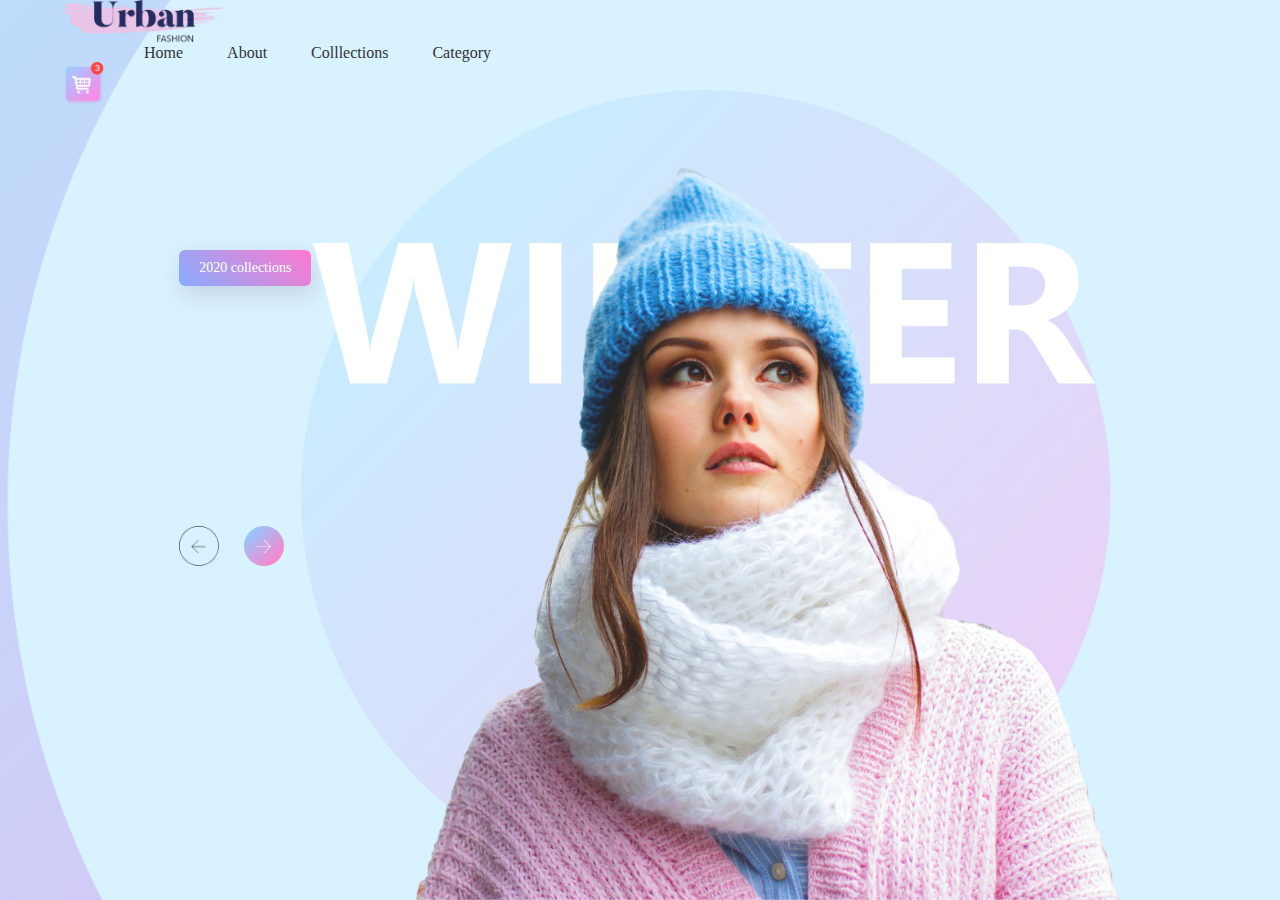
<file: w/myweb/index.html>
<html>
<head>
   
    <title>wd</title>
    <link rel="stylesheet" href="index.css" />
</head>
<body>
       <div class="rr">
        <div class="navbar">
            <img src="logo.png" class="logo">
            <nav>
                <ul>
                    <li><a hreff="">Home</a></li>
                    <li><a hreff="">About</a></li>
                    <li><a hreff="">Colllections</a></li>
                    <li><a hreff="">Category</a></li>
                </ul>
            </nav>
            <img src="cart.png" class="cart">
        </div>

       
       <div class="content">
        <a href="" class="btn">2020 collections</a>
        <h1 class="anim">you should always<br>feel pretty</h1>
        <p class="anim">clothes that are sure to heat up your winter.</p>

        <div class="arrow-icons">
            <img src="back-arrow.png">
            <img src="next-arrow.png">
        </div>
       </div>
       <img src="img.png" class="cp">
       


     

</body>
</html>
</file>
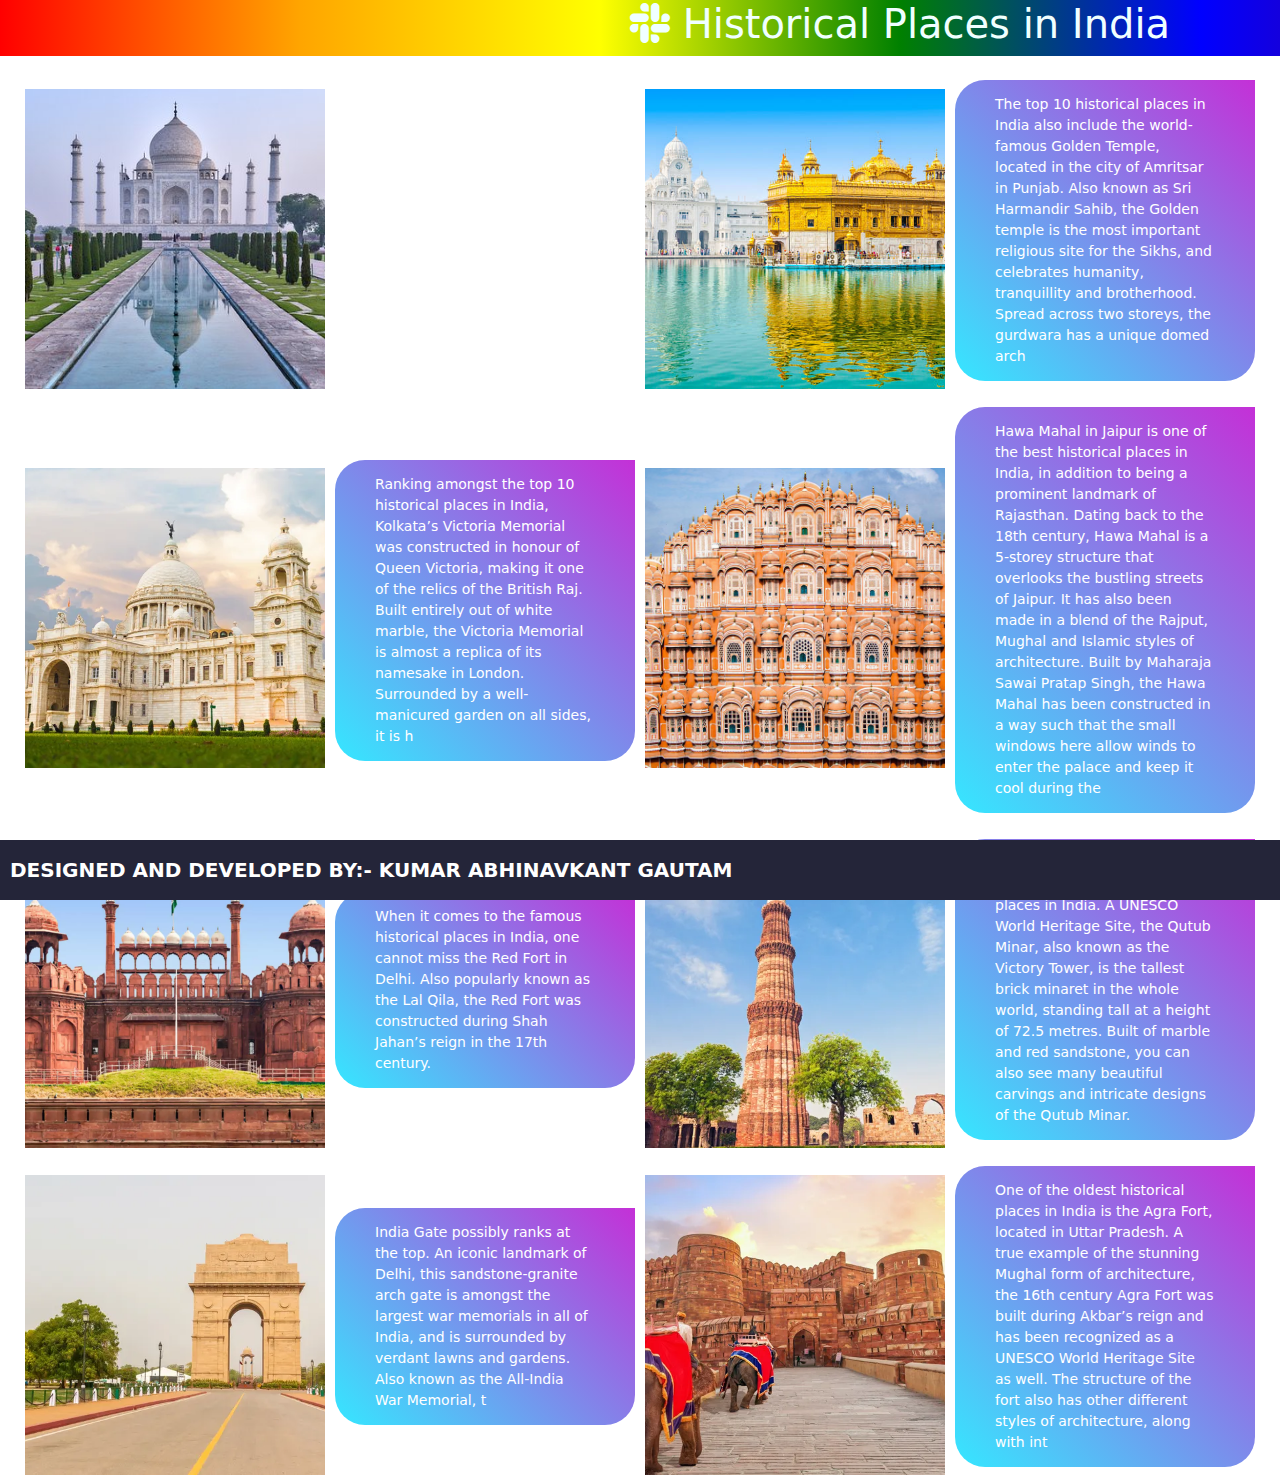
<file: w/hpi/m.html>
<!DOCTYPE html>
<html>
    <head>
        <title>Historical</title>
        <meta charset="UTF-8" />
        <meta name="viewport" content="width=device-width, initial-scale=1.0" />
        <link rel="stylesheet" href="m.css">
        <link href="https://cdn.jsdelivr.net/npm/bootstrap@5.2.0/dist/css/bootstrap.min.css" rel="stylesheet">
        <link rel="stylesheet" href="https://cdn.jsdelivr.net/npm/bootstrap-icons@1.10.2/font/bootstrap-icons.css">

    </head>
    <body>
        <div class="header">
            <h1><i class="bi bi-slack"></i> </i>Historical Places in India</h1>
        </div>
        <div class="main">
                <img src="z.jpg">
                <p class="btn">One of the most famous historical sites in India, the Taj Mahal of Agra dates back to the 17th century. It was built by Shah Jahan, the Mughal emperor, in the memory of Mumtaz Mahal, his third wife. It is also the abode of the tomb of Shah Jahan himself.</p>
                <img src="g.jpg">
                <p class="max">The top 10 historical places in India also include the world-famous Golden Temple, located in the city of Amritsar in Punjab. Also known as Sri Harmandir Sahib, the Golden temple is the most important religious site for the Sikhs, and celebrates humanity, tranquillity and brotherhood.

                    Spread across two storeys, the gurdwara has a unique domed arch</p>
                <img src="vm.jpg">
                <p class="xox">Ranking amongst the top 10 historical places in India, Kolkata’s Victoria Memorial was constructed in honour of Queen Victoria, making it one of the relics of the British Raj. Built entirely out of white marble, the Victoria Memorial is almost a replica of its namesake in London.

                    Surrounded by a well-manicured garden on all sides, it is h</p>
                <img src="x.jpg">
                <p class="a">Hawa Mahal in Jaipur is one of the best historical places in India, in addition to being a prominent landmark of Rajasthan. Dating back to the 18th century, Hawa Mahal is a 5-storey structure that overlooks the bustling streets of Jaipur. It has also been made in a blend of the Rajput, Mughal and Islamic styles of architecture.

                    Built by Maharaja Sawai Pratap Singh, the Hawa Mahal has been constructed in a way such that the small windows here allow winds to enter the palace and keep it cool during the</p>
                <img src="y.webp">
                <p class="b">When it comes to the famous historical places in India, one cannot miss the Red Fort in Delhi. Also popularly known as the Lal Qila, the Red Fort was constructed during Shah Jahan’s reign in the 17th century.</p>
                <img src="q.jpg">
                <p class="c">Delhi’s Qutub Minar ranks amongst the top 10 historical places in India. A UNESCO World Heritage Site, the Qutub Minar, also known as the Victory Tower, is the tallest brick minaret in the whole world, standing tall at a height of 72.5 metres. Built of marble and red sandstone, you can also see many beautiful carvings and intricate designs of the Qutub Minar.
                </p>
                <img src="i.jpg">
                <p class="d">India Gate possibly ranks at the top. An iconic landmark of Delhi, this sandstone-granite arch gate is amongst the largest war memorials in all of India, and is surrounded by verdant lawns and gardens.

                    Also known as the All-India War Memorial, t</p>
                <img src="a.jpg">
                <p class="e">One of the oldest historical places in India is the Agra Fort, located in Uttar Pradesh. A true example of the stunning Mughal form of architecture, the 16th century Agra Fort was built during Akbar’s reign and has been recognized as a UNESCO World Heritage Site as well.

                    The structure of the fort also has other different styles of architecture, along with int</p>
        </div>
        
<div class="footer">
    <p>Designed and Developed by:- kumar abhinavkant gautam</p>
</div>                                                          

    </body>
</html>
</file>
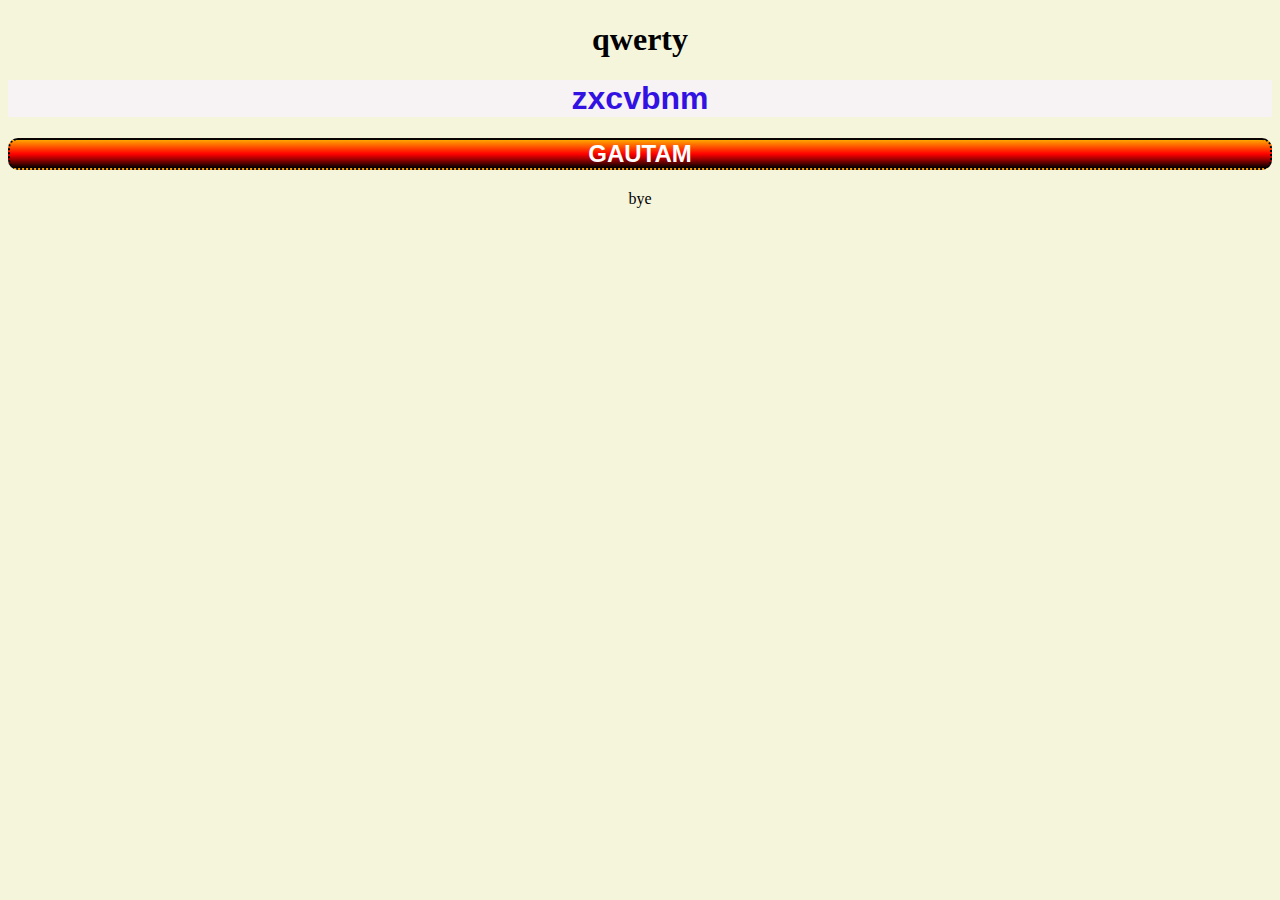
<file: w/wt/t2.html>
<!DOCTYPE html>
    <html lang="en">
        <head>
            <title> test2 </title>
            <link href="t2.css" rel="stylesheet">
        
        </head>
        <body>
            <div align="center">
                <h1>qwerty </h1>
                <h1 id="a">zxcvbnm</h1>
                <h2>GAUTAM</h1>
                <label>bye</label>
            </div>
          
        </body>
</html>
</file>
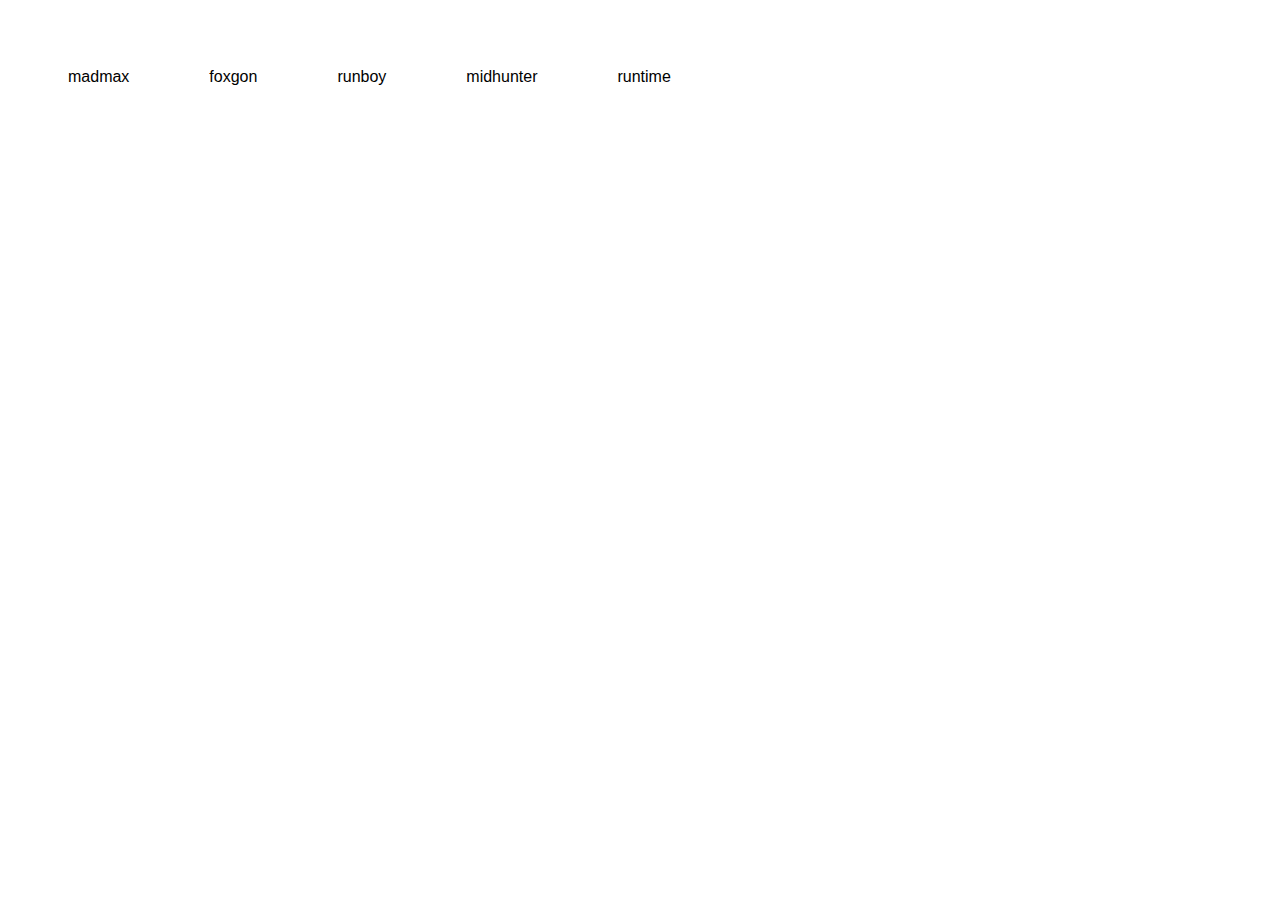
<file: w/wt/t4.html>
<!DOCTYPE html>
<html lang="en">
    <head>
        <title> t4</title>
        <style>
               
            #h{grid-area: h;}
            #t{grid-area: t;}
            #k{grid-area: k;}
            #v{grid-area: v;}
            #g{grid-area: g;}

            #m{
                
                display: flex;
                flex-direction: row;
                /*grid-template-areas: "h h h h h "
                "t t t k k k k"
                "v v v v v" ;*/
                padding: 20px;
                background-image:url(https://images.pexels.com/photos/7601665/pexels-photo-7601665.jpeg?auto=compress&cs=tinysrgb&w=1260&h=750&dpr=1)
            }
            #m >div{
                font-family: 'Gill Sans', 'Gill Sans MT', Calibri, 'Trebuchet MS', sans-serif;
                background-color: rgb(255, 255, 255);
                padding: 20px;
                border-radius: 20px;
                margin: 20px;
            }
        </style>
   


    </head>
    <body>
        <div id="m">
            <div id="h">madmax</div>
            <div id="t">foxgon</div>
            <div id="k">runboy</div>
            <div id="v">midhunter</div>
            <div id="g">runtime</div>
        </div>




    </body>
</html>
</file>
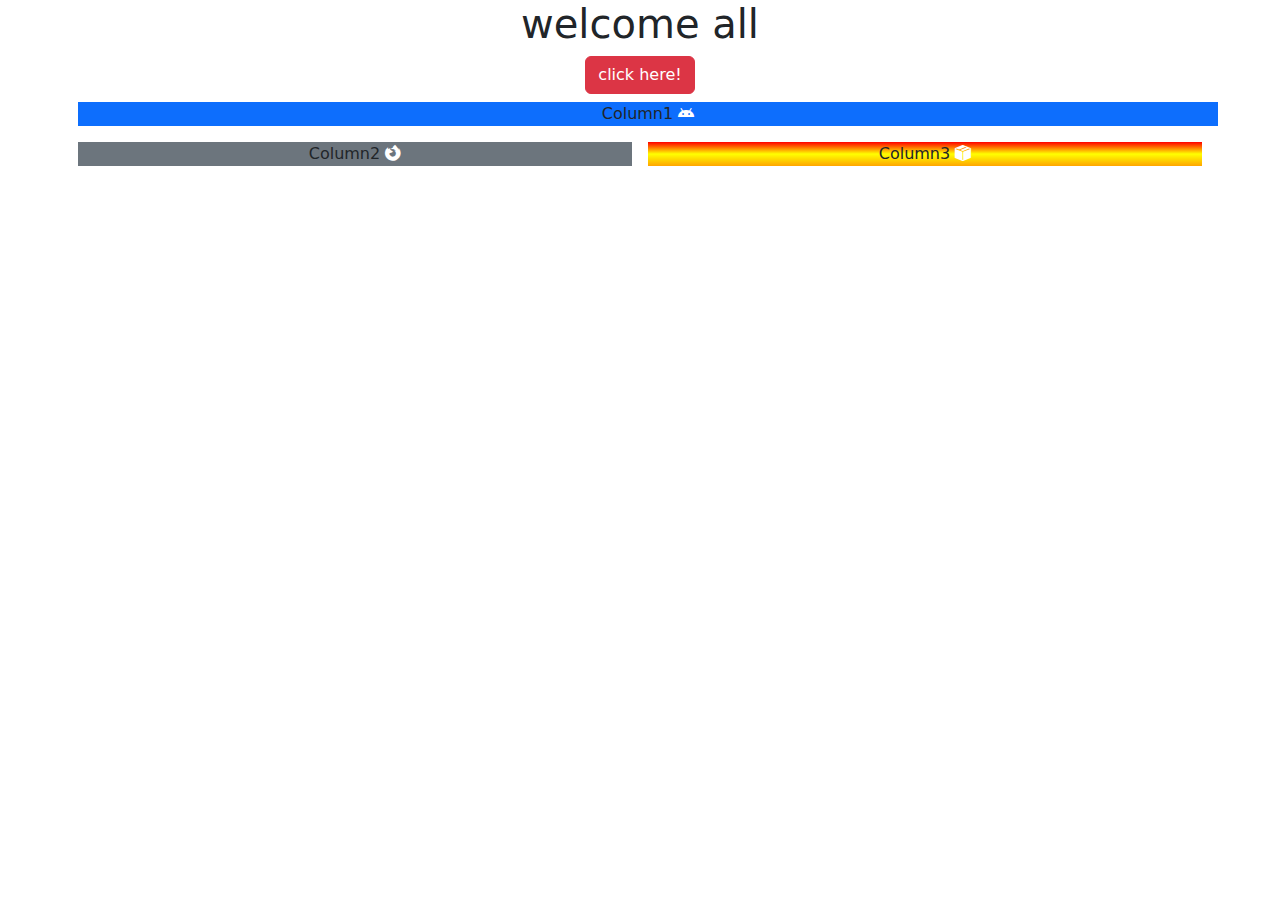
<file: w/wt/t5.html>
<!DOCTYPE html>
<html lang="en">
    <head>
        <title>t5</title>
        <meta charset="UTF-8">
        <!-- CSS only -->
<link href="https://cdn.jsdelivr.net/npm/bootstrap@5.2.0/dist/css/bootstrap.min.css" rel="stylesheet">
<link rel="stylesheet" href="https://cdn.jsdelivr.net/npm/bootstrap-icons@1.10.2/font/bootstrap-icons.css">
    </head>
    <body>
        <div align="center">
            <h1>welcome all</h1>
            <button class="btn btn-danger">click here!</button>
            <div class="container text-center">
                <div class="row">
                  <div class="col-xxl bg-primary m-2">
                    Column1 <i class="bi bi-android" style="color: white;"></i>
                  </div>
                  <div class="col-lg bg-secondary m-2">
                    Column2 <i class="bi bi-browser-firefox" style="color: white;"></i>
                  </div>
                  <div class="col-lg bg-success m-2" style="background-image: linear-gradient(red, yellow, orange);">
                    Column3 <i class="bi bi-box-seam-fill" style="color: white;"></i>
                  </div>
                </div>
              </div>
        </div>
        
      

    </body>
</html>
</file>
<file: w/myweb/index.css>
*{
    margin: 0;
    padding: 0;
}
.rr{
    height: 100vh;
    width: 100%;
    background-image: url(background.png);
    background-position: center;
    background-size: cover;
    padding-left: 5%;
    padding-right: 5%;
    box-sizing: border-box;
    position: relative;
    
}
.navbar{
    width: 100%;
    height: 15vh;
    margin: auto;
    align-items: center;
}
.logo{
    width: 160px;
    cursor: pointer;
}
.cart{
    width: 40px;
    cursor: pointer;
}

nav{
    flex: 1;
    padding-left: 60px;
}
nav ul li{
    display: inline-block;
    list-style: none;
    margin: 0px 20px;
}
nav ul li a{
    text-decoration: none;
    color: #333;
}
.content h1{
    font-size: 60px;
    font-weight: 100;
    margin-top: 24px;
    margin-bottom: 15px;
    color: #232d60;
}
.content p{
    font-size: 20px;
    color: #6a7199;
}
.content{
    margin-left: 10%;
    margin-top: 10%;
}
.content .btn{
    display: inline-block;
    background: linear-gradient(45deg, #87adfe, #ff77cd);
    border-radius: 6px;
    padding: 10px 20px;
    box-sizing: border-box;
    text-decoration: none;
    color: #fff;
    box-shadow: 3px 8px 22px rgba(94,28,68,0.15);
}
.arrow-icons{
    margin-top: 40px;
    display: flex; 
}
.arrow-icons img{
    width: 40px;
    margin-right:25px;
}
.cp{
    height: 90%;
    position: absolute;
    bottom: 0;
    right: 160px;
}
.btn{
    display: inline-block;
    background-image: linear-gradient(45deg, #df4881, #c430d7);
    border-radius: 30px;
    padding: 14px 40px;
    font-size: 14px;
    border-top-right-radius: 0;
    text-decoration: none;
    transition: 0.5s;
    color: #fff;
}
.btn:hover{
    border-top-right-radius: 30px;
}
.anim{
     opacity: 0;
     transform: translateY(30px);
     animation: moveup 0.5s linear forwards;
}
@keyframes moveup{
    100%{
        opacity: 1;
        transform: translateY(0px);
    }
}
</file>
<file: w/hpi/m.css>
.body {
    background-attachment: scroll;
    background-size: cover;
    min-height: 100vh;
    overflow-x: hidden;
   
}
.header{
    color: azure;
    width: 1800px;
    top: 0px;
    left: 0px;
    background-image: linear-gradient(to left, violet, indigo, blue, green, yellow, orange, red);
    text-align: center;
    position: fixed;
    z-index: 12;
}
.footer{
    bottom: 0;
    Left: 0;
    position: fixed;
    width: 1800px;
    height: 60px;
    line-height: 60px;
    background: #242539;
    
}
.footer p{
    font-weight: 700;
    text-transform: uppercase;
    font-size: 20px;
    color: #fff;
   position: absolute;
    left: 10px;
}
.main{
    position: absolute;
    justify-content: center;
    align-items: center;
    margin-top: 80px;
    width: 100vw;
    display: grid;
    grid-template-columns: repeat(auto-fill, minmax(300px, 300px));
    column-gap: 10px;
    row-gap: 10px;
}
img{
    width: 300px;
    height: 300px;
    object-fit: cover;
    object-position: center;
}
.btn{
    display: inline-block;
    background-image: linear-gradient(45deg, #35e7ff, #c430d7);
    border-radius: 30px;
    padding: 14px 40px;
    font-size: 14px;
    border-top-right-radius: 0;
    text-decoration: none;
    transition: 0.5s;
    color: #fff;
}
.btn:hover{
    border-top-right-radius: 30px;
}
.max{
    display: inline-block;
    background-image: linear-gradient(45deg, #35e7ff, #c430d7);
    border-radius: 30px;
    padding: 14px 40px;
    font-size: 14px;
    border-top-right-radius: 0;
    text-decoration: none;
    transition: 0.5s;
    color: #fff;
}
.xox{
    display: inline-block;
    background-image: linear-gradient(45deg, #35e7ff, #c430d7);
    border-radius: 30px;
    padding: 14px 40px;
    font-size: 14px;
    border-top-right-radius: 0;
    text-decoration: none;
    transition: 0.5s;
    color: #fff;
}
.a{
    display: inline-block;
    background-image: linear-gradient(45deg, #35e7ff, #c430d7);
    border-radius: 30px;
    padding: 14px 40px;
    font-size: 14px;
    border-top-right-radius: 0;
    text-decoration: none;
    transition: 0.5s;
    color: #fff;
}
.b{
    display: inline-block;
    background-image: linear-gradient(45deg, #35e7ff, #c430d7);
    border-radius: 30px;
    padding: 14px 40px;
    font-size: 14px;
    border-top-right-radius: 0;
    text-decoration: none;
    transition: 0.5s;
    color: #fff;
}
.c{
    display: inline-block;
    background-image: linear-gradient(45deg, #35e7ff, #c430d7);
    border-radius: 30px;
    padding: 14px 40px;
    font-size: 14px;
    border-top-right-radius: 0;
    text-decoration: none;
    transition: 0.5s;
    color: #fff;
}
.d{
    display: inline-block;
    background-image: linear-gradient(45deg, #35e7ff, #c430d7);
    border-radius: 30px;
    padding: 14px 40px;
    font-size: 14px;
    border-top-right-radius: 0;
    text-decoration: none;
    transition: 0.5s;
    color: #fff;
}
.e{
    display: inline-block;
    background-image: linear-gradient(45deg, #35e7ff, #c430d7);
    border-radius: 30px;
    padding: 14px 40px;
    font-size: 14px;
    border-top-right-radius: 0;
    text-decoration: none;
    transition: 0.5s;
    color: #fff;
}
.btn{
    opacity: 0;
    transform: translateY(30px);
    animation: moveup 0.5s linear forwards;
}
@keyframes moveup{
    100%{
        opacity: 1;
        transform: translateY(0px);
    }
}
</file>
<file: w/wt/t2.css>
#a {
    color: rgb(49, 18, 227);
    font-size: 5opx;
    font-family: 'Gill Sans', 'Gill Sans MT', Calibri, 'Trebuchet MS', sans-serif;
    background-color: rgb(247, 242, 243);
   

}

h2{
    color: rgb(255, 255, 255);
    font-size: 1opx;
    font-family: 'Gill Sans', 'Gill Sans MT', Calibri, 'Trebuchet MS', sans-serif;
    background-color: crimson;
    padding: 10;
    margin: 120;
    border-color: rgb(0, 7, 5);
    border-radius: 10px;
    border-width: 2px;
    border-style: dotted;
    text-align: center;
    background-image: linear-gradient(orange,red,black);


}

body {
    background-color: beige;
}
</file>
